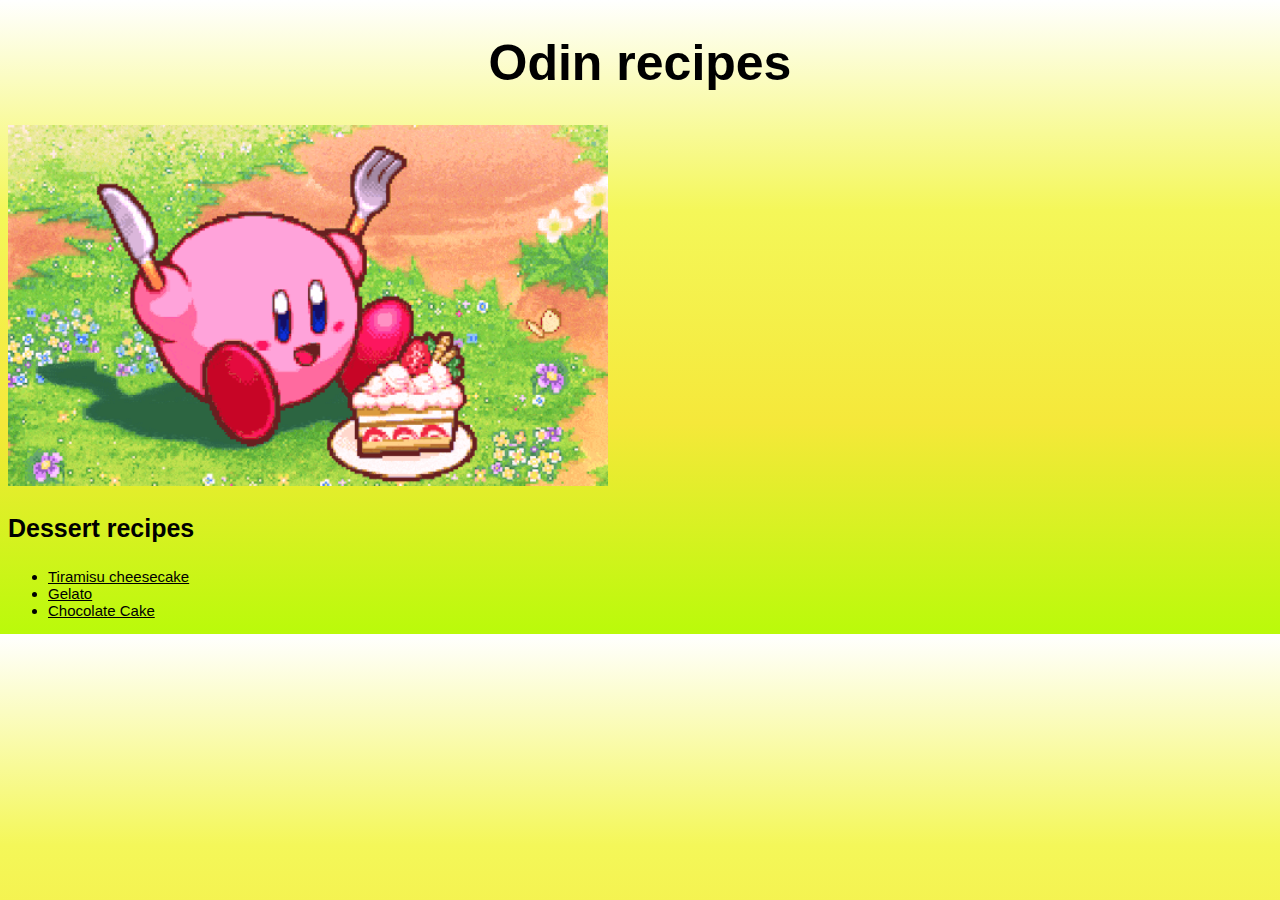
<file: index.html>
<!DOCTYPE html>
<html lang="en">

<head>
    <meta charset="UTF-8">
    <title>Homepage</title>
    <link rel="stylesheet" href="./style.css">
</head>

<body>
    <h1>Odin recipes</h1>
    <img id="kirby" src="./images/kirby_cake.gif" alt="Kirby eating cake">
    <h3>Dessert recipes</h3>
    <ul>
        <li><a href="./recipes/tiramisu_cheesecake.html">Tiramisu cheesecake</a></li>
        <li><a href="./recipes/gelato.html">Gelato</a></li>
        <li><a href="./recipes/chocolate_cake.html">Chocolate Cake</a></li>
    </ul>
</body>

</html>
</file>
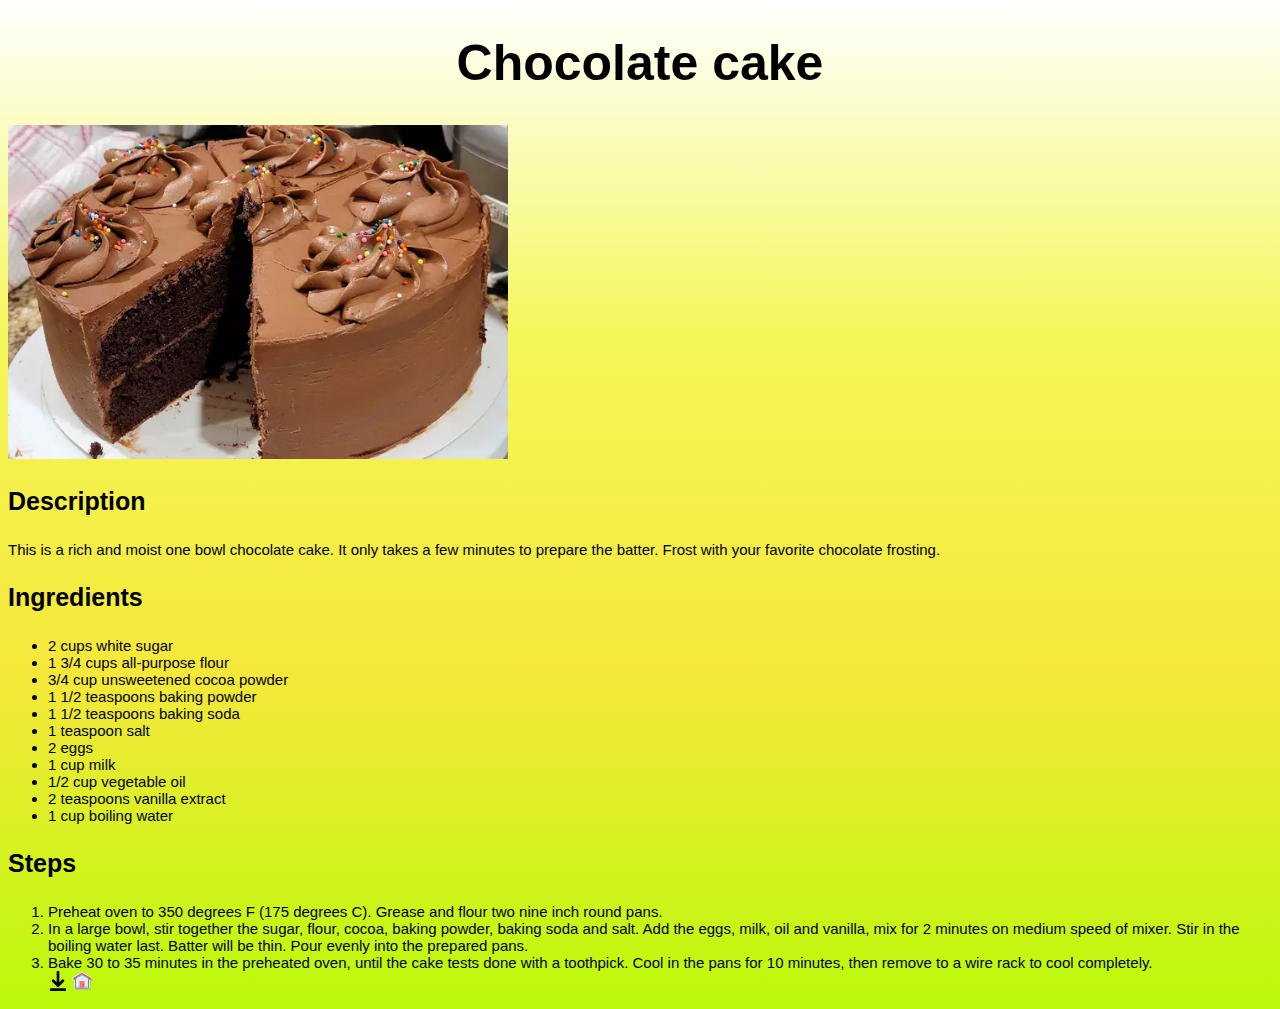
<file: recipes/chocolate_cake.html>
<!DOCTYPE html>
<html lang="en">

<head>
    <meta charset="UTF-8">
    <title>Chocolate cake</title>
    <link rel="stylesheet" href="./../style.css">
</head>

<body>
    <h1>Chocolate cake</h1>
    <img src="./../images/Chocolate_cake.jpg" alt="Chocolate cake" class="recipe">
    <h3>Description</h3>
    <p>This is a rich and moist one bowl chocolate cake. It only takes a few minutes to prepare the batter. Frost with your favorite chocolate frosting.</p>
    <h3>Ingredients</h3>
    <ul>
        <li>2 cups white sugar</li>
        <li>1 3/4 cups all-purpose flour</li>
        <li>3/4 cup unsweetened cocoa powder</li>
        <li>1 1/2 teaspoons baking powder</li>
        <li>1 1/2 teaspoons baking soda</li>
        <li>1 teaspoon salt</li>
        <li>2 eggs</li>
        <li>1 cup milk</li>
        <li>1/2 cup vegetable oil</li>
        <li>2 teaspoons vanilla extract</li>
        <li>1 cup boiling water</li>
    </ul>
    <h3>Steps</h3>
    <ol>
        <li>Preheat oven to 350 degrees F (175 degrees C). Grease and flour two nine inch round pans.</li>
        <li>In a large bowl, stir together the sugar, flour, cocoa, baking powder, baking soda and salt. Add the eggs, milk, oil and vanilla, mix for 2 minutes on medium speed of mixer. Stir in the boiling water last. Batter will be thin. Pour evenly into the prepared pans.</li>
        <li>Bake 30 to 35 minutes in the preheated oven, until the cake tests done with a toothpick. Cool in the pans for 10 minutes, then remove to a wire rack to cool completely.</li>
        <a href="./../pdf_recipes/One Bowl Chocolate Cake Recipe _ Allrecipes.pdf" target="_blank"><img src="./../images/download-arrow.svg" class="icon"></a>
        <a href="./../index.html"><img src="./../images/icons8-home-200.svg" class="icon"></a>
    </ol>
</body>
</html>
</file>
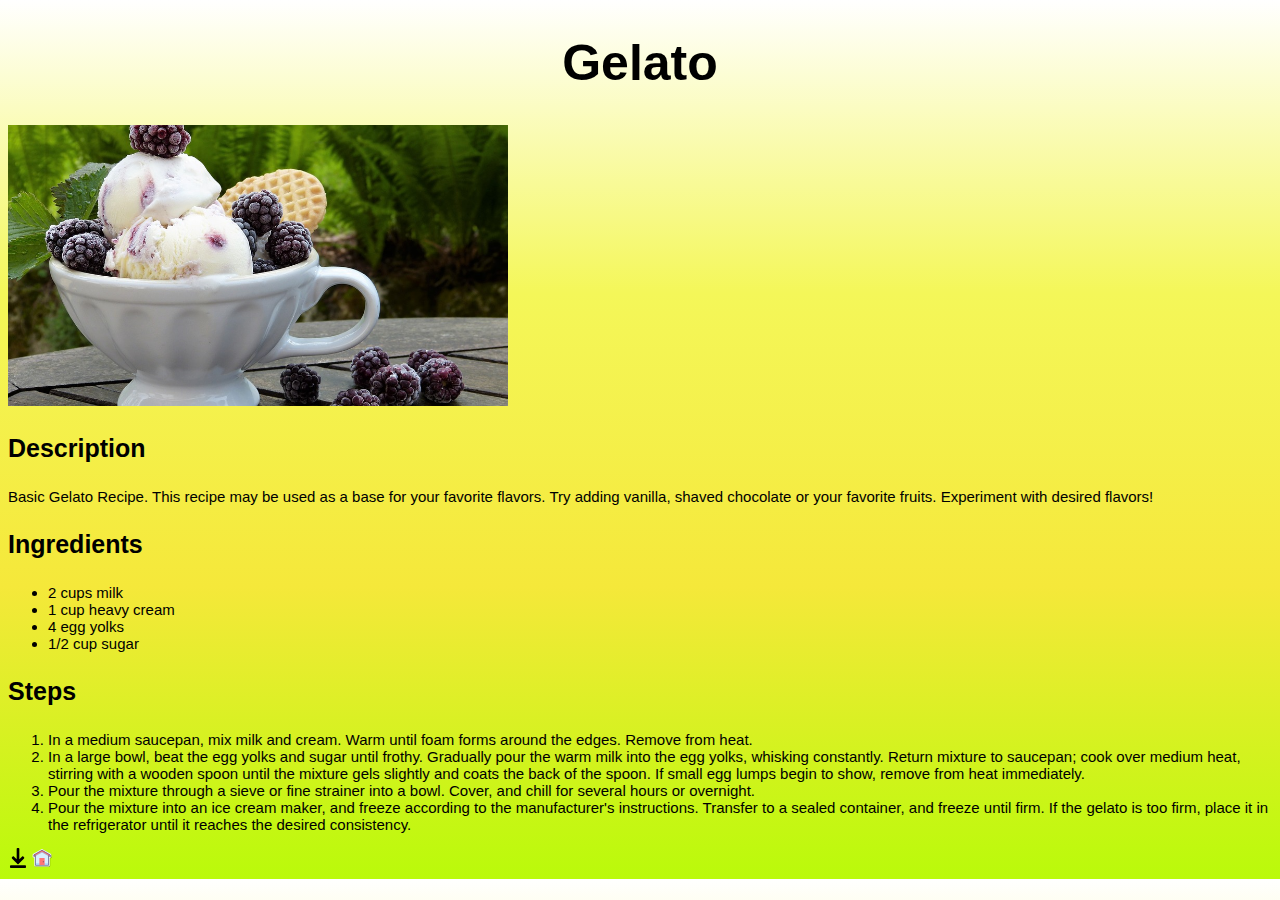
<file: recipes/gelato.html>
<!DOCTYPE html>
<html lang="en">

<head>
    <meta charset="UTF-8">
    <title>Gelato</title>
    <link rel="stylesheet" href="./../style.css">
</head>

<body>
    <h1>Gelato</h1>
    <img src="./../images/gelato.jpg" alt="Gelato" class="recipe">
    <h3>Description</h3>
    <p>Basic Gelato Recipe. This recipe may be used as a base for your favorite flavors. Try adding vanilla, shaved chocolate or your favorite fruits. Experiment with desired flavors!</p>
    <h3>Ingredients</h3>
    <ul>
        <li>2 cups milk</li>
        <li>1 cup heavy cream</li>
        <li>4 egg yolks</li>
        <li>1/2 cup sugar</li>
    </ul>
    <h3>Steps</h3>
    <ol>
        <li>In a medium saucepan, mix milk and cream. Warm until foam forms around the edges. Remove from heat.</li>
        <li>In a large bowl, beat the egg yolks and sugar until frothy. Gradually pour the warm milk into the egg yolks, whisking constantly. Return mixture to saucepan; cook over medium heat, stirring with a wooden spoon until the mixture gels slightly and coats the back of the spoon. If small egg lumps begin to show, remove from heat immediately.</li>
        <li>Pour the mixture through a sieve or fine strainer into a bowl. Cover, and chill for several hours or overnight.</li>
        <li>Pour the mixture into an ice cream maker, and freeze according to the manufacturer's instructions. Transfer to a sealed container, and freeze until firm. If the gelato is too firm, place it in the refrigerator until it reaches the desired consistency.</li>
    </ol>
    <a href="./../pdf_recipes/Gelato Recipe _ Allrecipes.pdf" target="_blank"><img src="./../images/download-arrow.svg" class="icon"></a>
    <a href="./../index.html"><img src="./../images/icons8-home-200.svg" class="icon"></a>
</body>
</html>
</file>
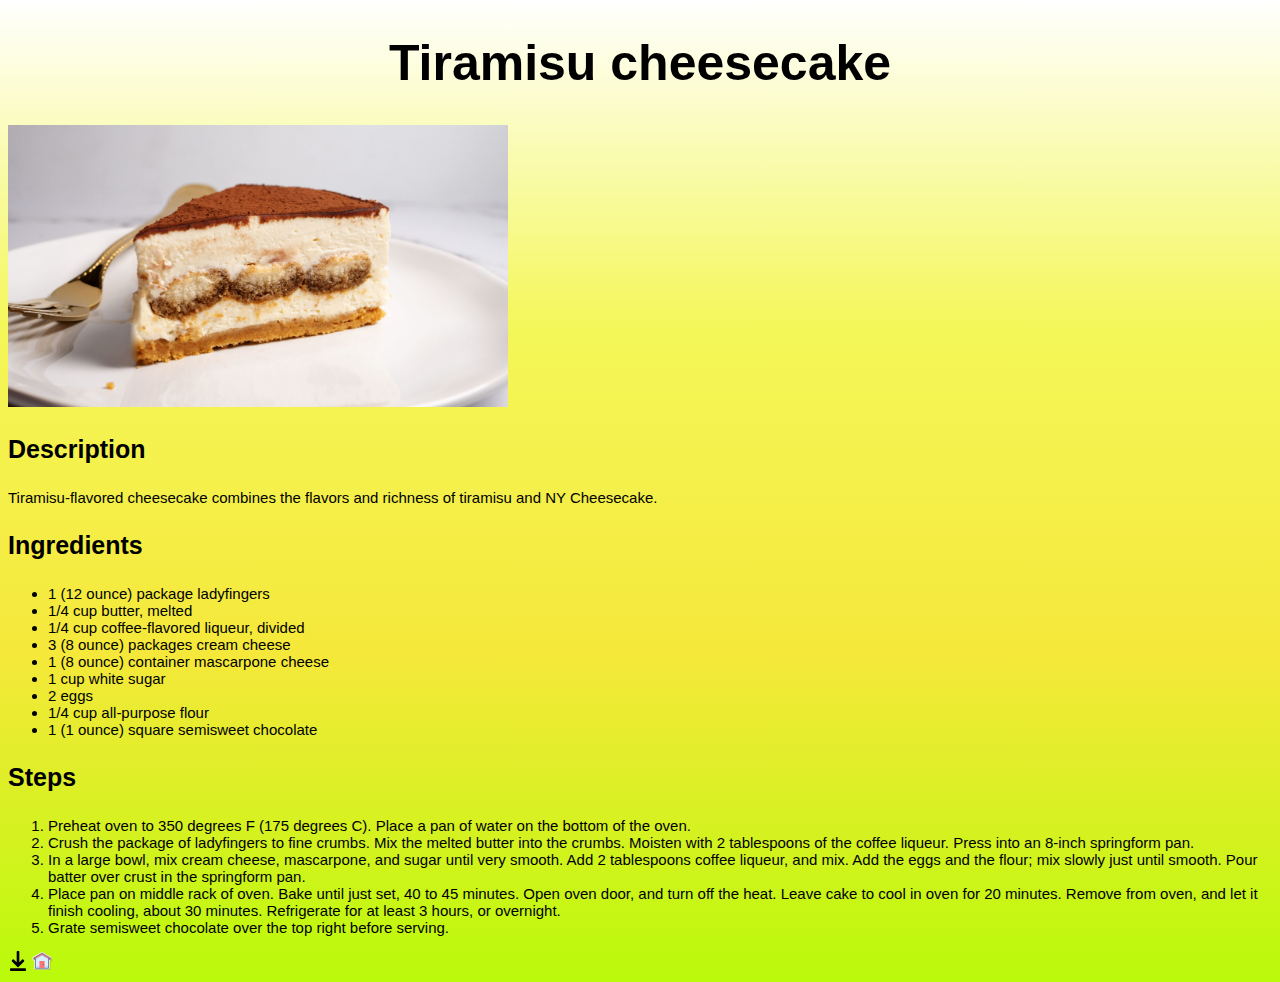
<file: recipes/tiramisu_cheesecake.html>
<!DOCTYPE html>
<html lang="en">

<head>
    <meta charset="UTF-8">
    <title>Tiramisu cheesecake</title>
    <link rel="stylesheet" href="./../style.css">
</head>

<body>
    <h1>Tiramisu cheesecake</h1>
    <img src="./../images/tiramisu_cheesecake.jpg" alt="Tiramisu cheesecake" class="recipe">
    <h3>Description</h3>
    <p>Tiramisu-flavored cheesecake combines the flavors and richness of tiramisu and NY Cheesecake.</p>
    <h3>Ingredients</h3>
    <ul>
        <li>1 (12 ounce) package ladyfingers</li>
        <li>1/4 cup butter, melted</li>
        <li>1/4 cup coffee-flavored liqueur, divided</li>
        <li>3 (8 ounce) packages cream cheese</li>
        <li>1 (8 ounce) container mascarpone cheese</li>
        <li>1 cup white sugar</li>
        <li>2 eggs</li>
        <li>1/4 cup all-purpose flour</li>
        <li>1 (1 ounce) square semisweet chocolate</li>
    </ul>
    <h3>Steps</h3>
    <ol>
        <li>Preheat oven to 350 degrees F (175 degrees C). Place a pan of water on the bottom of the oven.</li>
        <li>Crush the package of ladyfingers to fine crumbs. Mix the melted butter into the crumbs. Moisten with 2 tablespoons of the coffee liqueur. Press into an 8-inch springform pan.</li>
        <li>In a large bowl, mix cream cheese, mascarpone, and sugar until very smooth. Add 2 tablespoons coffee liqueur, and mix. Add the eggs and the flour; mix slowly just until smooth. Pour batter over crust in the springform pan.</li>
        <li>Place pan on middle rack of oven. Bake until just set, 40 to 45 minutes. Open oven door, and turn off the heat. Leave cake to cool in oven for 20 minutes. Remove from oven, and let it finish cooling, about 30 minutes. Refrigerate for at least 3 hours, or overnight.</li>
        <li>Grate semisweet chocolate over the top right before serving.</li>
    </ol>
    <a href="./../pdf_recipes/Tiramisu Cheesecake Recipe _ Allrecipes.pdf" target="_blank"><img src="./../images/download-arrow.svg" class="icon"></a>
    <a href="./../index.html"><img src="./../images/icons8-home-200.svg" class="icon"></a>
</body>
</html>
</file>
<file: style.css>
h1 {
    text-align: center;
    font-size: 50px;
    font-weight: bold;
}

body {
    background-image: linear-gradient( #ffffff, #f4f759, #f5e83a, rgb(186, 250, 10));
    height: auto;
}
.recipe {
    height: auto;
    width: 500px;
}
#kirby {
    height: auto;
    width: 600px;
}
.icon{
    height: auto;
    width: 20px;
}
h3{
    font-size: 25px;
    font-weight: bold;
}
* {
    font-family: Verdana, Tahoma, sans-serif;
    color: black;
    font-size:15px;
}
</file>
